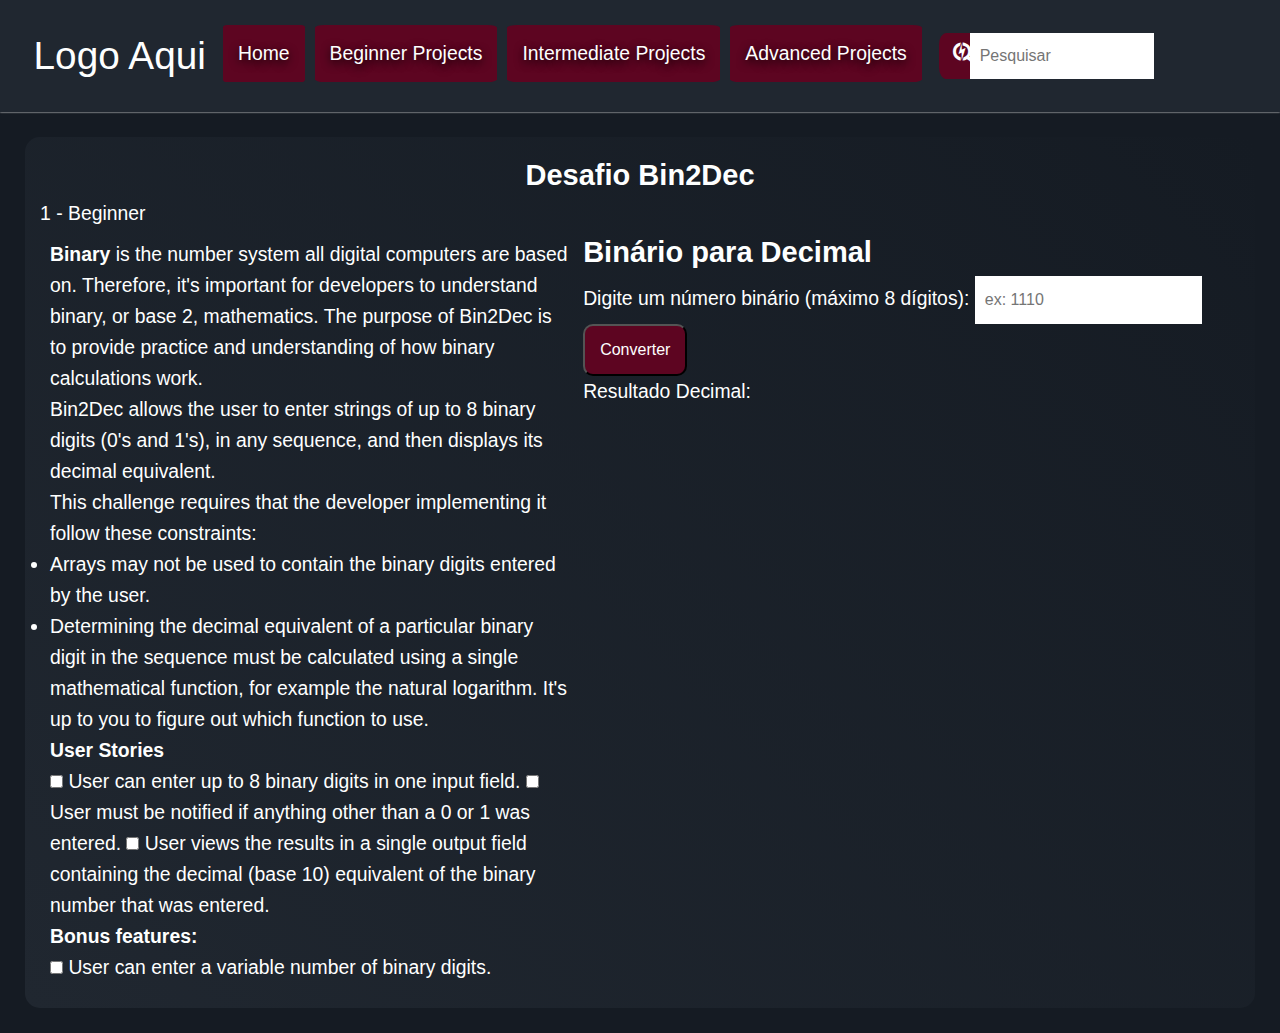
<file: beginner-projects.html>
<!DOCTYPE html>
<html lang="en">
<head>
    <meta charset="UTF-8">
    <meta name="viewport" content="width=device-width, initial-scale=1.0">
    <link href="https://cdnjs.cloudflare.com/ajax/libs/font-awesome/6.5.0/css/all.min.css" rel="stylesheet">
    <link rel="stylesheet" href="home-page.css">
    <title>A Lot os Study - Beginner Projects</title>
</head>
<body>
    <header class="cabecalho">
        <div class="logo">
            Logo Aqui
        </div>
        <nav class="navigation-menu-container">
            <ul class="menu-itens">
                <li><a href="index.html">Home</a></li>
                <li><a href="beginner-projects.html">Beginner Projects</a></li>
                <li><a href="#">Intermediate Projects</a></li>
                <li><a href="#">Advanced Projects</a></li>
            </ul>
        </nav>

        <div class="search-bar-box inputs">
            <span class="search-bar-icon fa-brands fa-searchengin"></span>
            <input type="text" placeholder="Pesquisar">
        </div>
    </header>
    <main class="main-content">
        
        <div class="box-geral">
            <h2 class="titulo-descricao">Desafio Bin2Dec</h2>
            <div class="difficulty-level">
                <span class="difficulty-tag">1 - Beginner</span>
                <div class="difficulty-circles">
                    <span class="circle easy"></span>
                    <span class="circle medium"></span>
                    <span class="circle hard"></span>
                </div>
            </div>
            <div class="box-problema">
                <section class="desc-problema">
                    <p><strong>Binary</strong> is the number system all digital computers are based on. Therefore, it's important for developers to understand binary, or base 2, mathematics. The purpose of Bin2Dec is to provide practice and understanding of how binary calculations work.</p>
                    <p>Bin2Dec allows the user to enter strings of up to 8 binary digits (0's and 1's), in any sequence, and then displays its decimal equivalent.</p>
                    <p>This challenge requires that the developer implementing it follow these constraints:</p>
                    <ul>
                        <li> Arrays may not be used to contain the binary digits entered by the user.</li>
                        <li>Determining the decimal equivalent of a particular binary digit in the sequence must be calculated using a single mathematical function, for example the natural logarithm. It's up to you to figure out which function to use.</li>
                    </ul>
        
                    <p><strong>User Stories</strong></p>
                    <div class="checklist">
                        <label><input type="checkbox" id="userCanEnterDigits"> User can enter up to 8 binary digits in one input field.</label>
                        <label><input type="checkbox" id="notifyInvalidInput"> User must be notified if anything other than a 0 or 1 was entered.</label>
                        <label><input type="checkbox" id="viewDecimalResult"> User views the results in a single output field containing the decimal (base 10) equivalent of the binary number that was entered.</label>
                    </div>
        
                    <p><strong>Bonus features:</strong></p>
                    <div class="checklist">
                        <label><input type="checkbox" id="variableBinaryDigits"> User can enter a variable number of binary digits.</label>
                    </div>
                </section>
        
                <section class="inputs bloco-problema">
                    <h2 class="titulo-box">Binário para Decimal</h2>
                    <label for="binario-input">Digite um número binário (máximo 8 dígitos):</label>
                    <input type="text"  id="binario-input" maxlength="8" placeholder="ex: 1110">
                    <button class="buttons convertButton">Converter</button>
                    <p id="errorMessage" style="display: none;">Por favor, digite apenas 0's e 1's!</p>
                    <p>Resultado Decimal: <span id="decimalResult"></span></p>
                </section>
            </div>
        </div>
    </main>
    
</body>
</html>
</file>
<file: home-page.css>
:root {
    --primary-bg-color: #151b23;
    --secondary-bg-color: #202730;
    --primary-font-color: #feffff;
    --buttons-color: #5d0521;
    --inputs-color: #2e2d2d;
}

* {
    margin: 0;
    padding: 0;
    box-sizing: border-box;
}

html, body {
    font-family:'Gill Sans', 'Gill Sans MT', Calibri, 'Trebuchet MS', sans-serif;
    line-height: 1.6;
    background-color: var(--primary-bg-color);
    color: var(--primary-font-color);
    font-size: 1.1em;
}

.cabecalho {
    background-color: var(--secondary-bg-color);
    padding: 25px;
    display: flex;
    justify-content: space-around;
    box-shadow: 0px 0px 2px 0px var(--primary-font-color);
}

.menu-itens {
    list-style: none;
    display: flex;
    justify-content: center;
    gap: 10px;
}

.menu-itens li {
    border-radius: 5%;
    padding: 13px 15px;
    background-color: var(--buttons-color);
    box-shadow: #151b23;
}

.menu-itens li a {
    color: var(--primary-font-color);
    text-decoration: none;
    text-shadow: 0 3px 10px rgb(0, 0, 0);

}

.search-bar-box {
    position: relative;
    display: flex;
    align-items: center;
    width: 25%;
}
.search-bar-box  input { 
width: 60%;
    height: 75%;
}

.inputs  input {
    border: none;
    padding: 15px 10px;
    color: var(--inputs-color);
    font-size: 16px;
}

.search-bar-icon {
    background-color: var(--buttons-color);
    height: 74%;
    width: 10%;
    border-radius: 25% 0 0 25%;
    padding: 8px 14px;
    font-size: 29px;
}

.logo {
    font-size: 2em;
    color: var(--primary-font-color);
    border: 1px #fff;
}

/* Estilização beginner projects */

.box-geral {
    margin: 25px;
    padding: 15px;
    background: linear-gradient(45deg, var(--secondary-bg-color), transparent);
    align-items: center;
    min-height: 250px;
    box-shadow: 244px 244px 244px 0.1;
    justify-content: space-between;
    border-radius: 15px;
}

.box-problema {
    display: flex;
}

.desc-problema {
    padding: 10px;
    width: 50%;
}

.titulo-descricao {
    text-align: center;
}

.buttons {
    background-color: var(--buttons-color);
    font-size: 16px;
    color: var(--primary-font-color);
    padding: 15px;
    border-radius: 10px;
}
</file>
